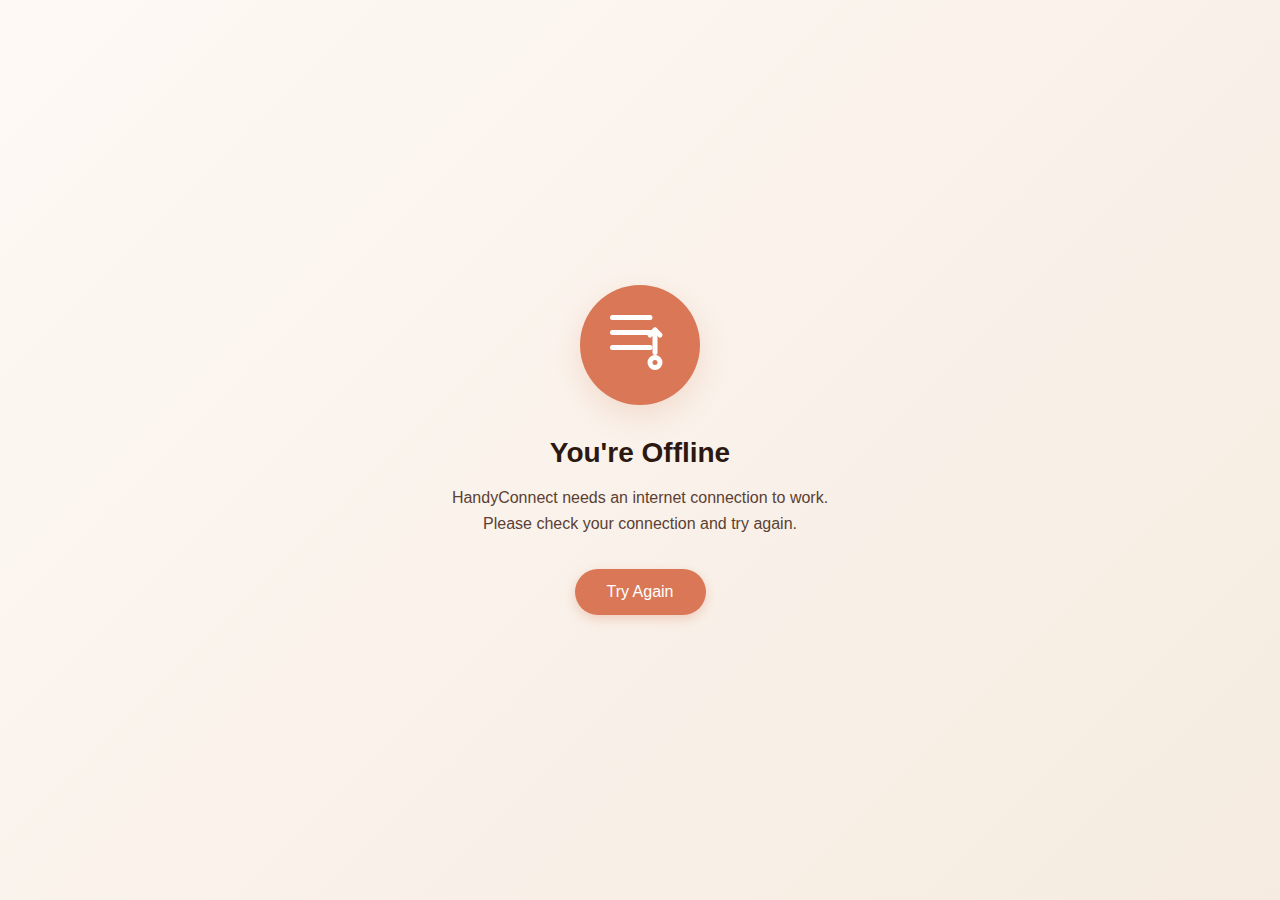
<file: src/frontend/public/offline.html>
<!DOCTYPE html>
<html lang="en">
<head>
  <meta charset="UTF-8">
  <meta name="viewport" content="width=device-width, initial-scale=1.0">
  <title>Offline - HandyConnect</title>
  <style>
    * {
      margin: 0;
      padding: 0;
      box-sizing: border-box;
    }
    
    body {
      font-family: -apple-system, BlinkMacSystemFont, 'Segoe UI', Roboto, Oxygen, Ubuntu, Cantarell, sans-serif;
      background: linear-gradient(135deg, #fef9f5 0%, #f5ebe0 100%);
      min-height: 100vh;
      display: flex;
      align-items: center;
      justify-content: center;
      padding: 1rem;
    }
    
    .container {
      text-align: center;
      max-width: 400px;
    }
    
    .icon {
      width: 120px;
      height: 120px;
      margin: 0 auto 2rem;
      background: #d97757;
      border-radius: 50%;
      display: flex;
      align-items: center;
      justify-content: center;
      box-shadow: 0 10px 30px rgba(217, 119, 87, 0.2);
    }
    
    .icon svg {
      width: 60px;
      height: 60px;
      stroke: white;
      fill: none;
      stroke-width: 2;
      stroke-linecap: round;
      stroke-linejoin: round;
    }
    
    h1 {
      color: #2c1810;
      font-size: 1.75rem;
      margin-bottom: 1rem;
      font-weight: 600;
    }
    
    p {
      color: #5c4033;
      font-size: 1rem;
      line-height: 1.6;
      margin-bottom: 2rem;
    }
    
    .button {
      display: inline-block;
      background: #d97757;
      color: white;
      padding: 0.875rem 2rem;
      border-radius: 9999px;
      text-decoration: none;
      font-weight: 500;
      transition: all 0.2s;
      box-shadow: 0 4px 12px rgba(217, 119, 87, 0.3);
    }
    
    .button:hover {
      background: #c66647;
      transform: translateY(-2px);
      box-shadow: 0 6px 16px rgba(217, 119, 87, 0.4);
    }
    
    .button:active {
      transform: translateY(0);
    }
  </style>
</head>
<body>
  <div class="container">
    <div class="icon">
      <svg viewBox="0 0 24 24">
        <path d="M1 1h15M1 7h15M1 13h15"></path>
        <path d="M16 8l2-2 2 2"></path>
        <path d="M18 6v9"></path>
        <circle cx="18" cy="19" r="2"></circle>
      </svg>
    </div>
    
    <h1>You're Offline</h1>
    <p>HandyConnect needs an internet connection to work. Please check your connection and try again.</p>
    
    <a href="/" class="button" onclick="window.location.reload(); return false;">
      Try Again
    </a>
  </div>
</body>
</html>
</file>
